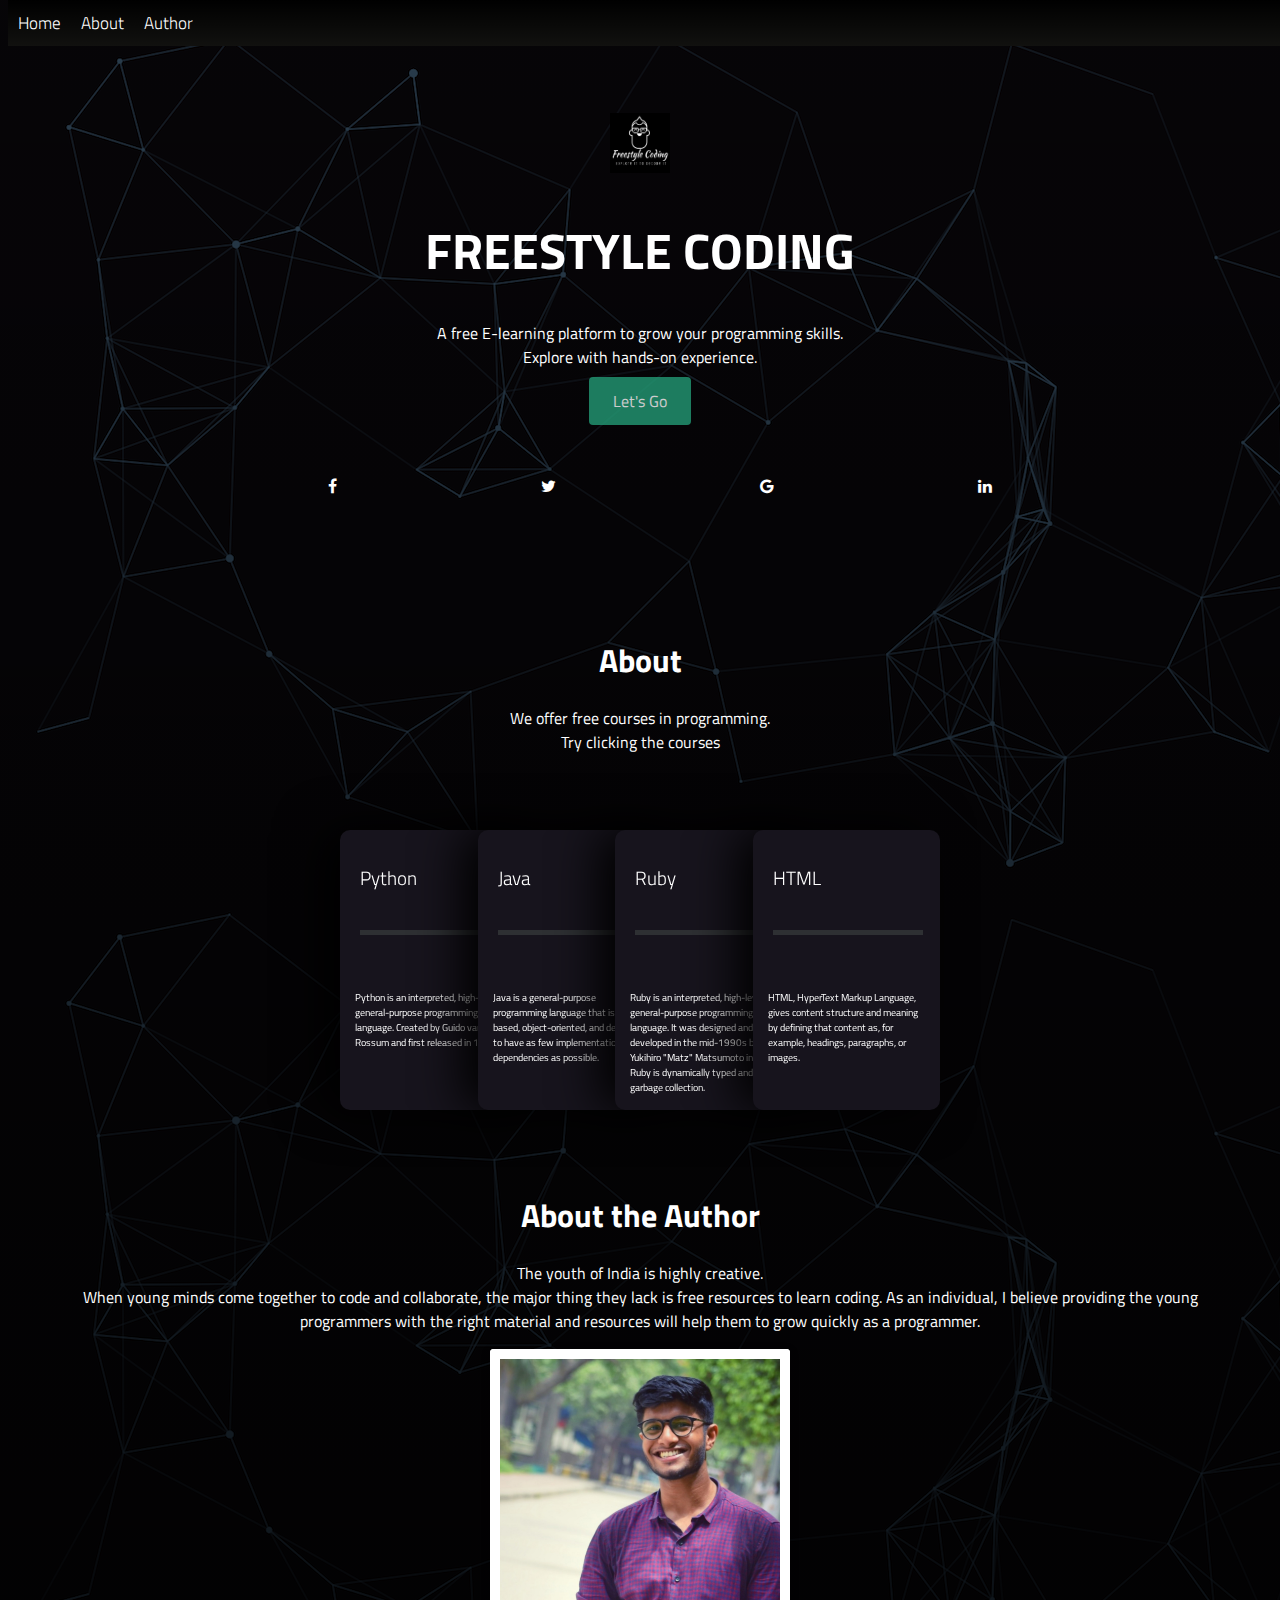
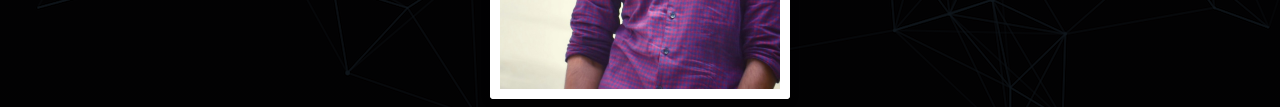
<file: index.html>
<!DOCTYPE html>
<html>
 <head>
    <meta charset="utf-8" />
    <title>FREESTYLE CODING</title>
    <link rel="stylesheet" href="stylesheetmain.css" />
	<style>
	@import url('https://fonts.googleapis.com/css?family=Titillium+Web:200&display=swap');
    </style>
    <link rel="stylesheet" href="https://cdnjs.cloudflare.com/ajax/libs/font-awesome/4.7.0/css/font-awesome.min.css">

    <script type="text/javascript">

        var prevScrollpos = window.pageYOffset;
        window.onscroll = function() {
  
        var currentScrollpos = window.pageYOffset;
        if(prevScrollpos > currentScrollpos) {
              document.getElementById("navbar").style.top = "0";
        } else {
              document.getElementById("navbar").style.top = "-100px";
        }
  
        prevScrollpos = currentScrollpos;
  
        }

        function myFunction() {
            var r = confirm("Do you want to leave this page?");
            if (r == false){
                event.preventDefault();
            }
        }  
    </script>
  </head>
  <body>

	<header>
            <div id="navbar">
                    <a href="#HOME">Home</a>
                    <a href="#ABOUT">About</a>
                    <a href="#AUTHOR">Author</a>
            </div>
    </header>
    
    <div class="top-wrapper" id="HOME">
        <div class="container">
            <div class="logo">
                <img src="logo5.png" alt="#">
            </div>
            <h1>FREESTYLE CODING</h1>
            <p>A free E-learning platform to grow your programming skills.<br>Explore with hands-on experience.</p>
        </div>
        <div class="btn-wrapper">
                <a href="#ABOUT" class="btn signup">Let's Go</a>
        </div>
        <br>
        <div class="top-wrapper-social-icon" id="FOLLOW">
                <ul> 
                    <a href="#" class="fa fa-facebook"></a>
                    <a href="#" class="fa fa-twitter"></a>
                    <a href="#" class="fa fa-google"></a>
                    <a href="#" class="fa fa-linkedin"></a>
                </ul>   
         </div>
    </div> 
          
    
   

    <div class="mid-wrapper" id="ABOUT">
        <div class="container">
            <h1>About</h1>
            <p>We offer free courses in programming.<br>Try clicking the courses</p>
        </div>
        <div class="container2">
                <div class="card">
                  <a onclick="myFunction()" href="https://www.youtube.com/watch?v=QXeEoD0pB3E&list=PLsyeobzWxl7poL9JTVyndKe62ieoN-MZ3">
                
                  <h3 class="title">Python</h3>
                  <div class="bar">
                    <div class="emptybar"></div>
                    <div class="filledbar"></div>
                  </div>
                  <div class="circle">
                      <p>Python is an interpreted, high-level, general-purpose programming language. Created by Guido van Rossum and first released in 1991</p>
                  </div>
                </a>
                </div>
                <div class="card">
                    <a onclick="myFunction()" href="https://www.youtube.com/watch?v=hBh_CC5y8-s"><h3 class="title">Java</h3>
                  <div class="bar">
                    <div class="emptybar"></div>
                    <div class="filledbar"></div>
                  </div>
                  <div class="circle">
                    <p>Java is a general-purpose programming language that is class-based, object-oriented, and designed to have as few implementation dependencies as possible.</p>
                  </div>
                </a>
                </div>
                <div class="card">
                    <a onclick="myFunction()" href="https://www.youtube.com/watch?v=t_ispmWmdjY"><h3 class="title">Ruby</h3>
                  <div class="bar">
                    <div class="emptybar"></div>
                    <div class="filledbar"></div>
                  </div>
                  <div class="circle">
                    <p>Ruby is an interpreted, high-level, general-purpose programming language. It was designed and developed in the mid-1990s by Yukihiro "Matz" Matsumoto in Japan. Ruby is dynamically typed and uses garbage collection.</p>
                  </div>
                </a>
                </div>
                <div class="card">
                    <a onclick="myFunction()" href="https://www.youtube.com/watch?v=pQN-pnXPaVg"><h3 class="title">HTML</h3>
                  <div class="bar">
                    <div class="emptybar"></div>
                    <div class="filledbar"></div>
                  </div>
                  <div class="circle">
                    <p>HTML, HyperText Markup Language, gives content structure and meaning by defining that content as, for example, headings, paragraphs, or images.</p>
                  </div>
                </a>
            </div>       
        </div>
    </div>

    <footer>
        <div class="container" id="AUTHOR">
            <h1>About the Author</h1>
            <p>The youth of India is highly creative.<br/>When young minds come together to code and collaborate, the major thing they lack is free resources to learn coding. As an individual, I believe providing the young programmers with the right material and resources will help them to grow quickly as a programmer.</p>
        </div>
        <div class="box">
                <div class="card-author">
                  <div class="imgBx">
                      <img src="author1.jpg" alt="images">
                  </div>
                  <div class="details">
                      <h2>Shalom T Alexander<br><span>Developer at Crio.Do</span></h2>
                  </div>
                </div>
        </div>

    </footer>

  </body>
  
</html>
</file>
<file: stylesheetmain.css>
* {
    box-sizing: border-box;
    list-style: none;
  }  

html{
    scroll-behavior: smooth;
}

body {
    font-family: 'Titillium Web';
    background-image:linear-gradient(rgba(0,0,0,0.7),rgba(0,0,0,0.9)), url("bg1.png");
    text-align:center;
}


a {
    text-decoration: none;
  }
h1,p{
    color:white;
    text-align: center;
}

.logo img{
    height:70px;
    width:70px;
    padding:5px;
    transition:all 0.5s;
}

.logo img:hover{
    height:90px;
    width:90px;
    transition:all 0.5s;
}


.container {
    max-width: 1170px;;
    padding: 0px 10px;    
    margin: 0 auto;  
  }

/*--------------------------------------------Navigation---------------------------------------------------------------------------*/  
  
 

#navbar {
    background: linear-gradient(rgba(0,0,0,1),rgba(0,0,0,0))rgb(17, 17, 15);
    position: fixed;
    top: 0;
    width: 100%;
    display: block;
    transition: top 0.8s;
}

#navbar a {
    float: left;
    color: #fff;
    font-weight: 300;
    text-decoration: none;
    margin: 10px 10px;
    font-size: 17px;
}
/*--------------------------------------------------------------------------------------------------------------------------------*/

.top-wrapper {
    padding: 100px 0 100px 0;
    background-size: cover;
    color: white;
    text-align: center;
} 

.top-wrapper .container h1{
    font-weight: bold;
    font-size:50px;
}

.top-wrapper .container .logo{
  display: flex;
  justify-content: center;
}

/*------------------------------------button----------------------------------------------------------------------------------*/

.btn-wrapper {
    text-align: center;
    margin: 20px 0;
}

.btn-wrapper p {
    margin: 10px 0;
  }
  
  .signup {
    background-color: #239b76;
    transition:all 0.5s;
  }
  .signup:hover {
    background-color: #4cd2aa;
    transition:all 0.5s;
  }

  .btn {
    padding: 12px 24px;
    color: white;
    opacity: 0.8;
    border-radius: 4px;
    text-align: center;
  }

/*----------------------------------------------------------------------------------------------------------------------------*/

.top-wrapper-social-icon{
    display: flex;
    align-items: center;
    justify-content: center;
   
}
.top-wrapper-social-icon ul a{
    color:white;
    padding:5px 100px;
    text-align: center;
    
}
.fa {
    padding: 10px;
    font-size: 30px;
    text-align: center;
    text-decoration: none;
    transition: all 0.5s;
  }
  
  .fa:hover {
      opacity: 0.7;
      font-size:31px;
      transition: all 0.5s;
  }

.mid-wrapper{
background-size: cover;
color: white;
text-align: center;
padding: 0px 0 100px 0;
}  

/*---------------------------------mid-wrapper-cards---------------------------------------------------------------------------------------------------------*/
.container2 {
    position: relative;
    height: 300px;
    width: 600px;
    top: 60px;
    left: calc(50% - 300px);
    display: flex;

  }
.card {
    display: flex;
    height: 280px;
    width: 200px;
    background-color: #17141d;
    border-radius: 10px;
    box-shadow: -1rem 0 3rem #000;
  /*   margin-left: -50px; */
    transition: 0.4s ease-out;
    position: relative;
    left: 0px;
   
    justify-content: center;
    flex-direction: column;
  }
  
  .card:not(:first-child) {
      margin-left: -50px;
  }
  
  .card:hover {
    transform: translateY(-20px);
    transition: 0.4s ease-out;
  }
  
  .card:hover ~ .card {
    position: relative;
    left: 50px;
    transition: 0.4s ease-out;
  }
  
  .title {
    color: white;
    font-weight: 300;
    position: absolute;
    left: 20px;
    top: 15px;
  }
  
  .bar {
    position: absolute;
    top: 100px;
    left: 20px;
    height: 5px;
    width: 150px;
  }
  
  .emptybar {
    background-color: #2e3033;
    width: 100%;
    height: 100%;
  }
  
  .filledbar {
    position: absolute;
    top: 0px;
    z-index: 3;
    width: 0px;
    height: 100%;
    background: rgb(0,154,217);
    background: linear-gradient(90deg, rgba(0,154,217,1) 0%, rgba(217,147,0,1) 65%, rgba(255,186,0,1) 100%);
    transition: 0.6s ease-out;
  }
  
  .card:hover .filledbar {
    width: 120px;
    transition: 0.4s ease-out;
  }
  
  .circle {
    position: absolute;
    top: 150px;
    left: calc(40% - 60px);
    right: calc(40% - 60px);
  }
  
  .circle p{
      font-size:10px;
      color:white;
      text-align:left;
  }
  
  .stroke {
    stroke: white;
    stroke-dasharray: 360;
    stroke-dashoffset: 360;
    transition: 0.6s ease-out;
  }
  .card:hover .stroke {
    stroke-dashoffset: 100;
    transition: 0.6s ease-out;
  }  

 /*---------------------------------------------------------------------------------------------------------------------------------------------------------*/ 
 
/*------------------------------------------------------------card-author-----------------------------------------------------------------------------------*/

  .card-author{
    position: relative;
    width: 300px;
    height: 350px;
    background: #fff;
    margin: 0 auto;
    border-radius: 4px;
    box-shadow:0 2px 10px rgba(0,0,0,.2);
  }
  .card-author:before,
  .card-author:after
  {
    content:"";
    position: absolute;
    top: 0;
    left: 0;
    width: 100%;
    height: 100%;
    border-radius: 4px;
    background: #fff;
    transition: 0.5s;
    z-index:-1;
  }
  .card-author:hover:before{
  transform: rotate(20deg);
  box-shadow: 0 2px 20px rgba(0,0,0,.2);
  }
  .card-author:hover:after{
  transform: rotate(10deg);
  box-shadow: 0 2px 20px rgba(0,0,0,.2);
  }
  .card-author .imgBx{
  position: absolute;
  top: 10px;
  left: 10px;
  bottom: 10px;
  right: 10px;
  background: #222;
  transition: 0.5s;
  z-index: 1;
  }
  
  .card-author:hover .imgBx
  {
    bottom: 80px;
  }

  .card-author .imgBx img{
      position: absolute;
      top: 0;
      left: 0;
      width: 100%;
      height: 100%;
      object-fit: cover;
  }

  .card-author .details{
      position: absolute;
      left: 10px;
      right: 10px;
      bottom: 10px;
      height: 60px;
      text-align: center;
  }

  .card-author .details h2{
   margin: 0;
   padding: 0;
   font-weight: 600;
   font-size: 20px;
   color: #777;
   text-transform: uppercase;
  } 

  .card-author .details h2 span{
  font-weight: 500;
  font-size: 16px;
  color: #f38695;
  display: block;
  margin-top: 5px;
   }
</file>
